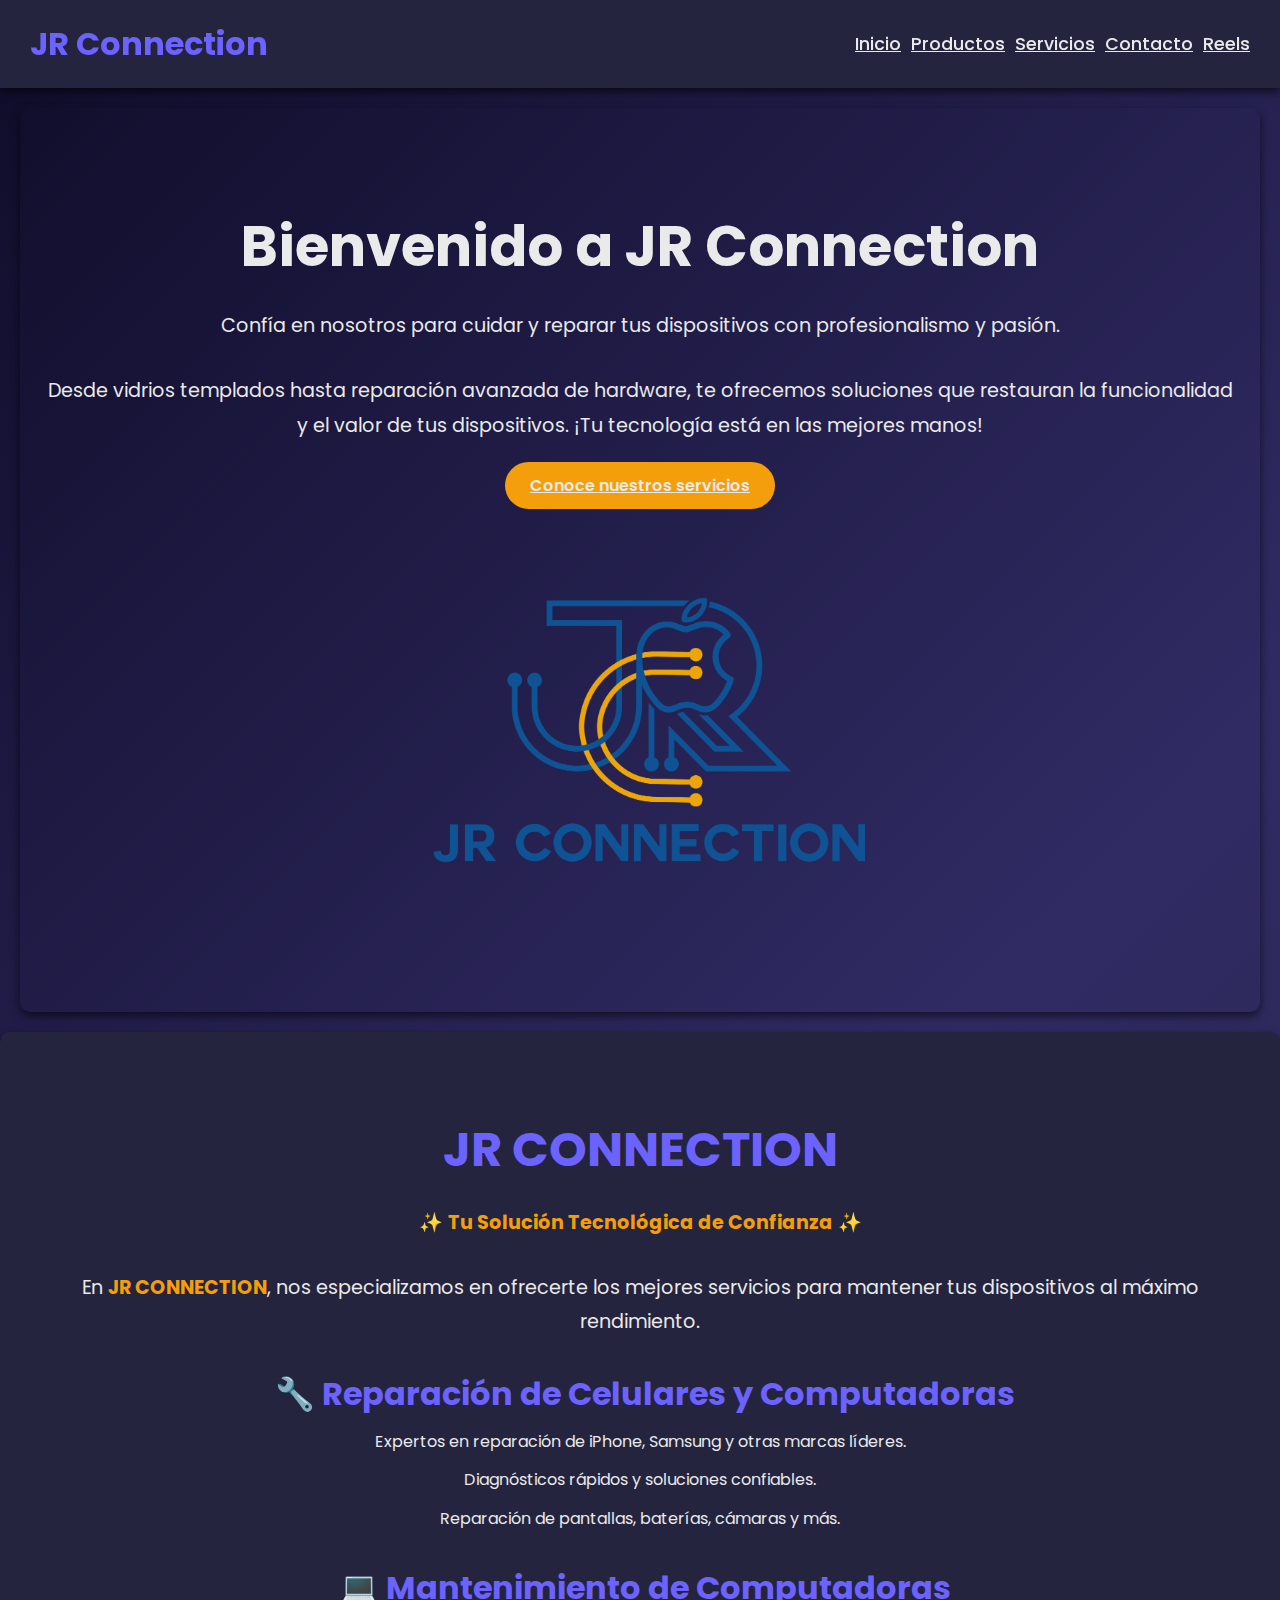
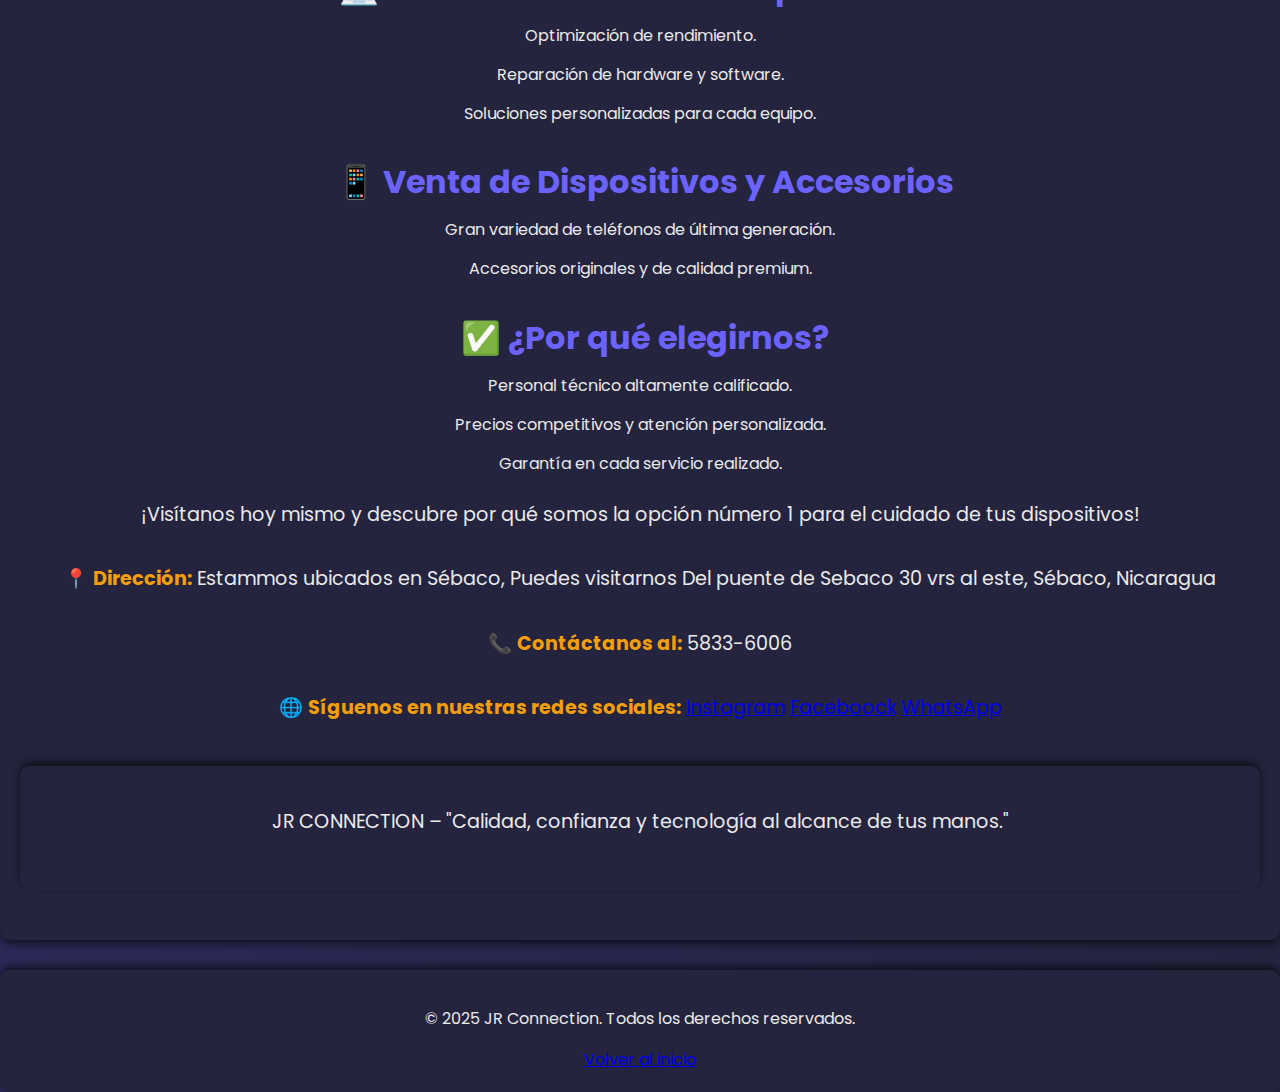
<file: index.html>
<!DOCTYPE html>
<html lang="en">
<head>
    <meta charset="UTF-8">
    <meta name="viewport" content="width=device-width, initial-scale=1.0">
    <title>JR Connection - Inicio</title>
    <link href="https://fonts.googleapis.com/css2?family=Poppins:wght@400;600;700&display=swap" rel="stylesheet">
    <link rel="stylesheet" href="Estilos.css">
</head>
<body>
    <!-- Header -->    
    <header>
        <div class="header-container">
            <div class="logo">JR Connection</div>
            <ul class="nav-links">
                <li><a href="index.html" class="active">Inicio</a></li>
                <li><a href="Productos.html">Productos</a></li>
                <li><a href="Servicios.html">Servicios</a></li>
                <li><a href="Contacto.html">Contacto</a></li>
                <li><a href="Reels.html">Reels</a></li>
            </ul>
        </div>
    </header>

    <!-- Hero Section -->
    <section class="hero">
        <div class="hero-text">
            <h2>Bienvenido a JR Connection</h2>
            <p>Confía en nosotros para cuidar y reparar tus dispositivos con profesionalismo y pasión.</p>
            <p>Desde vidrios templados hasta reparación avanzada de hardware, te ofrecemos soluciones que restauran la funcionalidad y el valor de tus dispositivos. ¡Tu tecnología está en las mejores manos!</p>
            <a href="Productos.html" class="cta-button">Conoce nuestros servicios</a>
        </div>
        <img src="Jr logo.png" alt="Soluciones tecnológicas" class="hero-image">

    </section>
    <section id="jr-connection">
        <h1>JR CONNECTION</h1>
        <p>✨ <strong>Tu Solución Tecnológica de Confianza</strong> ✨</p>
        
        <p>En <strong>JR CONNECTION</strong>, nos especializamos en ofrecerte los mejores servicios para mantener tus dispositivos al máximo rendimiento.</p>
      
        <div>
          <h2>🔧 Reparación de Celulares y Computadoras</h2>
          <ul>
            <li>Expertos en reparación de iPhone, Samsung y otras marcas líderes.</li>
            <li>Diagnósticos rápidos y soluciones confiables.</li>
            <li>Reparación de pantallas, baterías, cámaras y más.</li>
          </ul>
        </div>
      
        <div>
          <h2>💻 Mantenimiento de Computadoras</h2>
          <ul>
            <li>Optimización de rendimiento.</li>
            <li>Reparación de hardware y software.</li>
            <li>Soluciones personalizadas para cada equipo.</li>
          </ul>
        </div>
      
        <div>
          <h2>📱 Venta de Dispositivos y Accesorios</h2>
          <ul>
            <li>Gran variedad de teléfonos de última generación.</li>
            <li>Accesorios originales y de calidad premium.</li>
          </ul>
        </div>
      
        <div>
          <h2>✅ ¿Por qué elegirnos?</h2>
          <ul>
            <li>Personal técnico altamente calificado.</li>
            <li>Precios competitivos y atención personalizada.</li>
            <li>Garantía en cada servicio realizado.</li>
          </ul>
        </div>
      
        <p>¡Visítanos hoy mismo y descubre por qué somos la opción número 1 para el cuidado de tus dispositivos!</p>
      
        <p>📍 <strong>Dirección:</strong> Estammos ubicados en Sébaco, Puedes visitarnos Del puente de Sebaco 30 vrs al este, Sébaco, Nicaragua</p>
        <p>📞 <strong>Contáctanos al:</strong> 5833-6006</p>
        <p>🌐 <strong>Síguenos en nuestras redes sociales:</strong>  
  <a href="https://www.instagram.com/jrconnection?utm_source=ig_web_button_share_sheet&igsh=ZDNlZDc0MzIxNw==">Instagram</a>
           <a href="https://www.facebook.com/jrconnectionn">Faceboock</a>
           <a href=" https://api.whatsapp.com/send?phone=%2B50583567867&context=ARD9_14CpRMv1sk-gQtITTfUnclUgZsGM23Lyeq-N7rmlA9-Wm9crtr2A8_Vg6O1yPNxw9Lvnx0xbF-dRTSr8lRs17v9Ty1GkjmluaxdZf5DFy56KZ08vFfnzFSlQz9DpSJEWBE7N8QPa1lmkEZ7Zwuo5w&source=FB_Page&app=facebook&entry_point=page_cta&fbclid=IwZXh0bgNhZW0CMTAAAR2C7V-NC0Ws2czSPVO-ezS1fEb0pfQRrehcT2bK0bOv3kaXMq8RQxS8XCQ_aem_iDdGTpSKa-jMwLgSYbSFPQ">WhatsApp</a>
          </p>
      
        <footer>
          <p>JR CONNECTION – "Calidad, confianza y tecnología al alcance de tus manos."</p>
        </footer>
      </section>
      

    <!-- Footer -->
    <footer>
        <p>&copy; 2025 JR Connection. Todos los derechos reservados.</p>
        <a href="index.html">Volver al inicio</a>
    </footer>
</body>
</html>
</file>
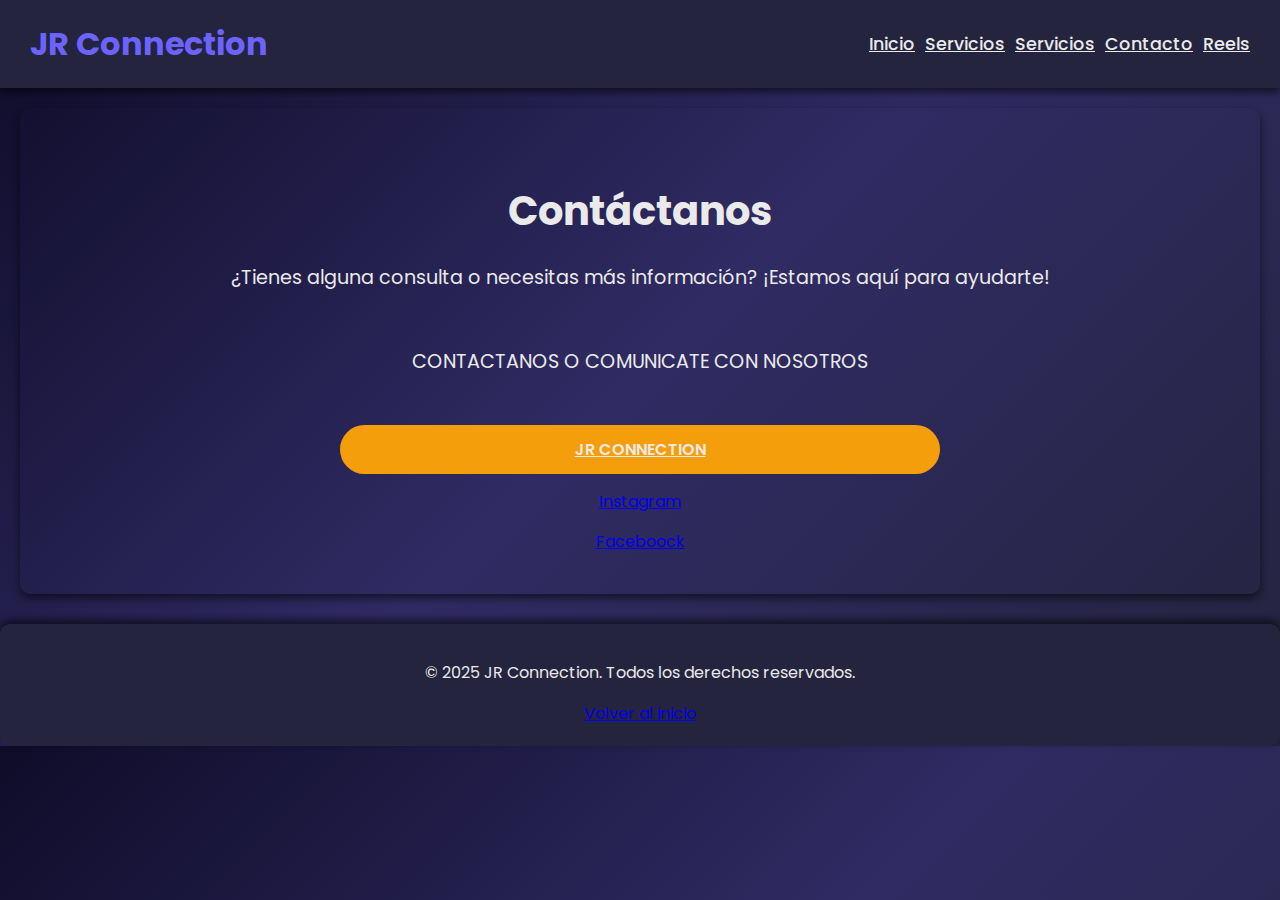
<file: Contacto.html>
<!DOCTYPE html>
<html lang="en">
<head>
    <meta charset="UTF-8">
    <meta name="viewport" content="width=device-width, initial-scale=1.0">
    <title>JR Connection - Contacto</title>
    <link href="https://fonts.googleapis.com/css2?family=Poppins:wght@400;600;700&display=swap" rel="stylesheet">
    <link rel="stylesheet" href="Estilos.css">
</head>
<body>
    <!-- Header -->
    <header>
        <div class="header-container">
            <div class="logo">JR Connection</div>
            <ul class="nav-links">
                <li><a href="index.html">Inicio</a></li>
                <li><a href="Productos.html">Servicios</a></li>
                <li><a href="Servicios.html" class="active">Servicios</a></li>
                <li><a href="Contacto.html">Contacto</a></li>
                <li><a href="Reels.html">Reels</a></li>
            </ul>
        </div>
    </header>

    <!--header-->
    <section class="contact">
        <h2>Contáctanos</h2>
        <p>¿Tienes alguna consulta o necesitas más información? ¡Estamos aquí para ayudarte!</p>
        <form class="contact-form">
          <P> CONTACTANOS O COMUNICATE CON NOSOTROS </P>
          
           
          <a href="https://api.whatsapp.com/send?phone=%2B50583567867&context=ARD9_14CpRMv1sk-gQtITTfUnclUgZsGM23Lyeq-N7rmlA9-Wm9crtr2A8_Vg6O1yPNxw9Lvnx0xbF-dRTSr8lRs17v9Ty1GkjmluaxdZf5DFy56KZ08vFfnzFSlQz9DpSJEWBE7N8QPa1lmkEZ7Zwuo5w&source=FB_Page&app=facebook&entry_point=page_cta&fbclid=IwZXh0bgNhZW0CMTAAAR2C7V-NC0Ws2czSPVO-ezS1fEb0pfQRrehcT2bK0bOv3kaXMq8RQxS8XCQ_aem_iDdGTpSKa-jMwLgSYbSFPQ" class="cta-button">JR CONNECTION</a>
          <a href="https://www.instagram.com/jrconnection?utm_source=ig_web_button_share_sheet&igsh=ZDNlZDc0MzIxNw==">Instagram</a>
          <a href="https://www.facebook.com/jrconnectionn">Faceboock</a>
        </form>
    </section>
 
    <!-- Footer -->
    <footer>
        <p>&copy; 2025 JR Connection. Todos los derechos reservados.</p>
        <a href="index.html">Volver al inicio</a>
    </footer>
</body>
</html>
</file>
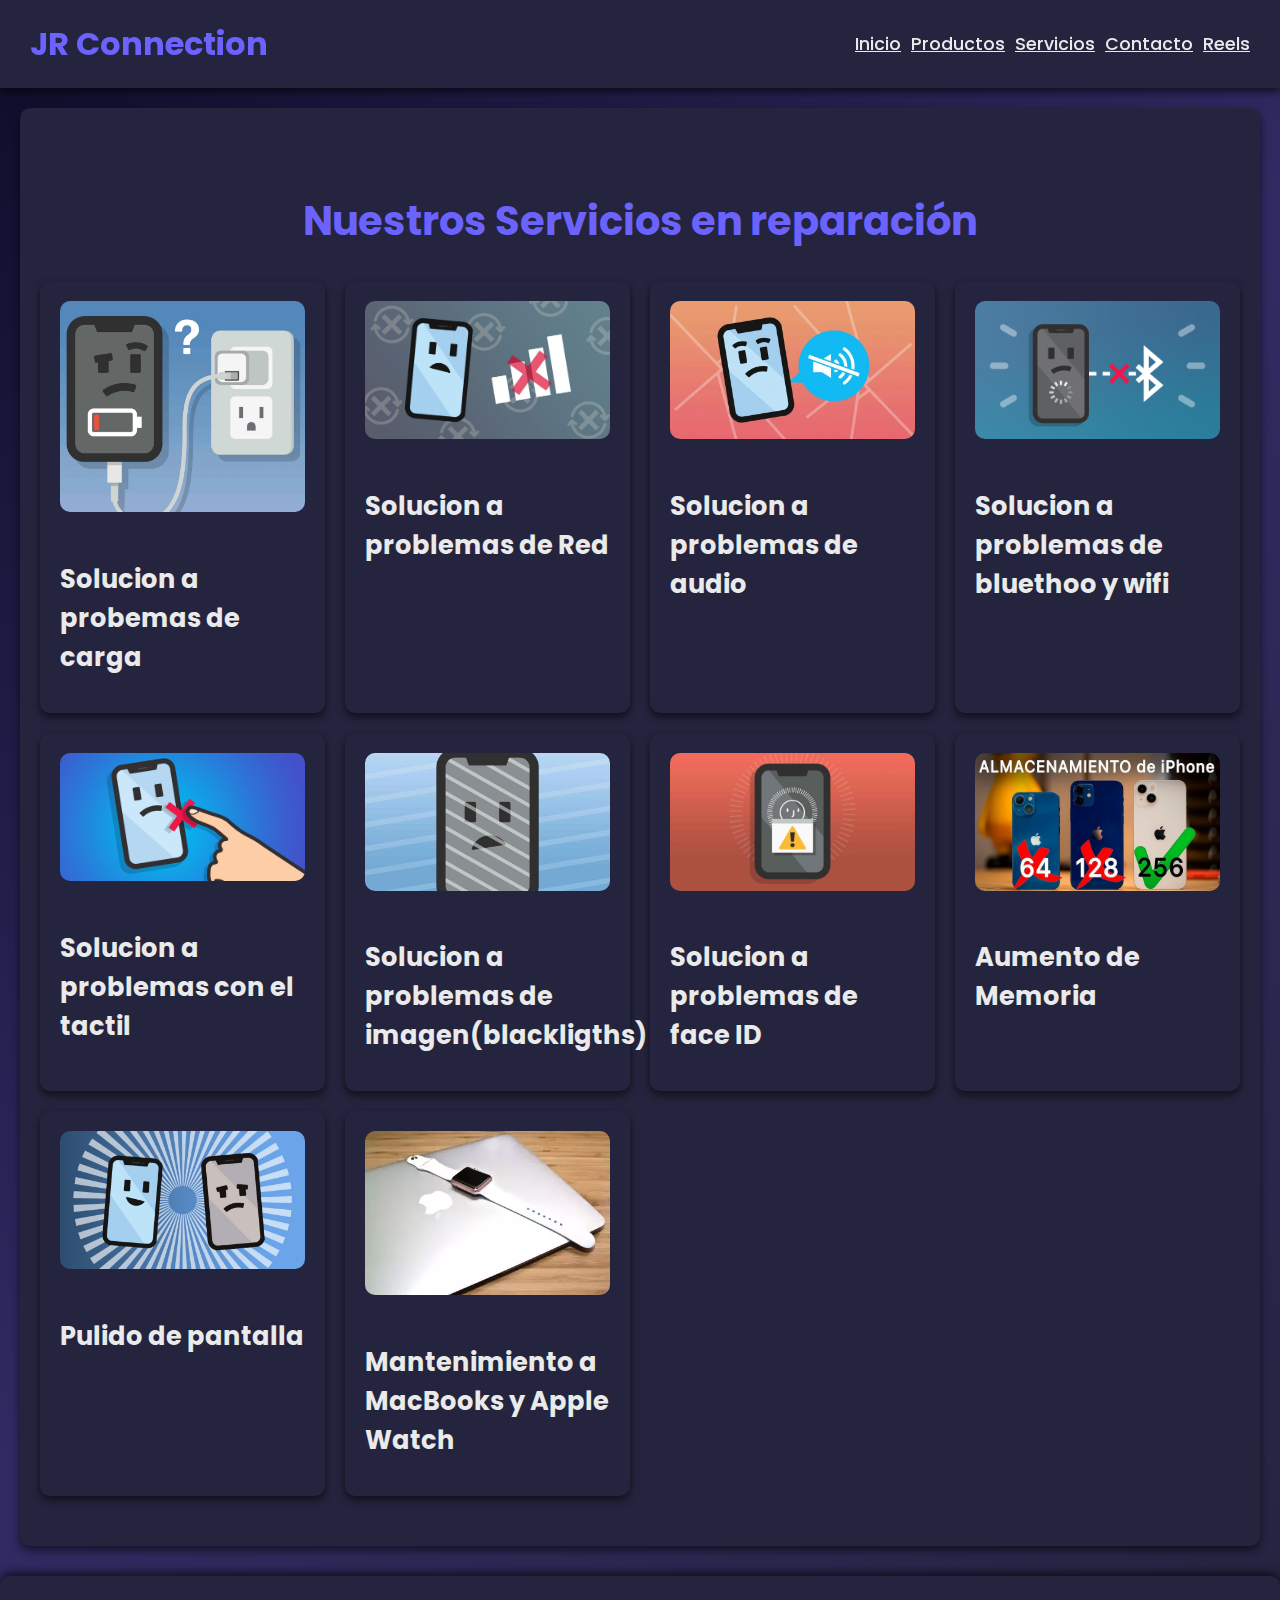
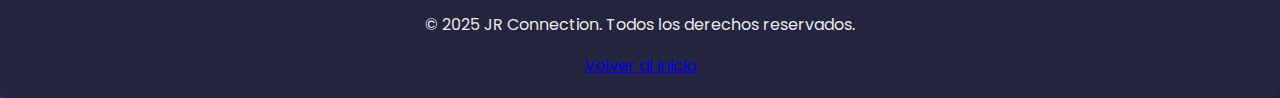
<file: Servicios.html>
<!DOCTYPE html>
<html lang="en">
<head>
    <meta charset="UTF-8">
    <meta name="viewport" content="width=device-width, initial-scale=1.0">
    <title>JR Connection - Servicios</title>
    <link href="https://fonts.googleapis.com/css2?family=Poppins:wght@400;600;700&display=swap" rel="stylesheet">
    <link rel="stylesheet" href="Estilos.css">
</head>
<body>
    <!-- Header -->
    <header>
        <div class="header-container">
            <div class="logo">JR Connection</div>
            <ul class="nav-links">
                <li><a href="index.html">Inicio</a></li>
                <li><a href="Productos.html" class="active">Productos </a></li>
                <li><a href="Servicios.html">Servicios</a></li>
                <li><a href="Contacto.html">Contacto</a></li>
                <li><a href="Reels.html">Reels</a></li>
            </ul>
        </div>
    </header>

    <!-- Productos -->
    <section class="products">
        <h2>Nuestros Servicios en reparación</h2>
        <div class="product-grid">
            <div class="product-card">
                <img src="Problemas de carga .png" alt="Solucion a problemas de carga ">
                
                <h3>Solucion a probemas de carga</h3>
                <p>  </p>
            </div>
            <div class="product-card">
                <img src="solucion a problema de red.png" alt="Solucion a Problemas de Red ">
                <h3>Solucion a problemas de Red  </h3>
                <p> </p>
            </div>
            
            <div class="product-card">
                <img src="solucion a problema de audio.png" alt="Solucion a problemas de audio">
                <h3>Solucion a problemas de audio  </h3>
                <p> </p>
            </div>
            <div class="product-card">
                <img src="Solucion a problemas de bluethoo.jpg" alt="Solucion a problemas de Bluethoo y wifi ">
                <h3>Solucion a problemas de bluethoo y wifi </h3>
                <p>  </p>
            </div>
            <div class="product-card">
                <img src="Problema del tactil .jpg" alt="Solucion al problema del tactil ">
                <h3>Solucion a problemas con el tactil </h3>
                <p>  </p>
            </div>
           
            <div class="product-card">
                <img src="Problemas con imagen (blackligths).jpg" alt="Solucion a problemas de imagen(blackligths)">
                <h3>Solucion a problemas de imagen(blackligths)</h3>
                <p></p>
            </div>
            <div class="product-card">
                <img src="problema de faceID.jpg" alt="Problemas de face id  ">
                <h3>Solucion a problemas de face ID </h3>
                <p>  </p>
            </div>
            <div class="product-card">
            <img src="Aumento de Memoria.jpg" alt="Aumento de Memoria  ">
                <h3>Aumento de Memoria </h3>
                <p>  </p>
            </div>
            <div class="product-card">
                <img src="Pulido de pantalla.jpg" alt="Pulido de pantalla">
                <h3>Pulido de pantalla </h3>
                <p></p>
            </div>
            <div class="product-card">
                <img src="Macs.webp" alt="Mantenimiento a MacBooks y Apple Watch ">
                <h3>Mantenimiento a MacBooks y Apple Watch</h3>
                <p> </p>
            </div>
        
        </div>
    </section>


    <!-- Footer -->
    <footer>
        <p>&copy; 2025 JR Connection. Todos los derechos reservados.</p>
        <a href="index.html">Volver al inicio</a>
    </footer>
</body>
</html>
</file>
<file: Estilos.css>
/* Variables */
:root {
    --primary: #6c63ff; /* Color principal */
    --secondary: #f59e0b; /* Color secundario */
    --accent: #00d1b2; /* Color de acento */
    --background: #1a1a2e; /* Fondo principal */
    --foreground: #eaeaea; /* Texto principal */
    --card-bg: #24243e; /* Fondo de tarjetas */
    --shadow: rgba(0, 0, 0, 0.6); /* Sombra */
    --font-primary: 'Poppins', sans-serif; /* Fuente principal */
    --font-secondary: 'Roboto', sans-serif; /* Fuente secundaria */
    --radius: 10px; /* Border radius */
}

/* Estilo global */
body {
    margin: 0;
    padding: 0;
    font-family: var(--font-primary);
    background: linear-gradient(135deg, #0f0c29, #302b63, #24243e);
    color: var(--foreground);
    scroll-behavior: smooth;
}

/* Animación general para desvanecerse */
@keyframes fadeIn {
    0% {
        opacity: 0;
        transform: translateY(50px);
    }
    100% {
        opacity: 1;
        transform: translateY(0);
    }
}

/* Animación de movimiento lateral */
@keyframes slideIn {
    0% {
        opacity: 0;
        transform: translateX(-100%);
    }
    100% {
        opacity: 1;
        transform: translateX(0);
    }
}

/* Animación de pulso */
@keyframes pulse {
    0% {
        transform: scale(1);
    }
    50% {
        transform: scale(1.07);
    }
    100% {
        transform: scale(1);
    }
}
    @media (max-width: 768px) {
        .nav-links {
            flex-direction: column;
            gap: 5px;
        }
    }
    
    .container {
        flex-direction: column; /* Cambiar de fila a columna en pantallas pequeñas */
    }

/* Header */
header {
    background: var(--card-bg);
    padding: 15px 30px;
    box-shadow: 0 4px 8px var(--shadow);
    position: sticky;
    top: 0;
    z-index: 100;
    animation: slideIn 1s ease-out;
}

.header-container {
    display: flex;
    justify-content: space-between;
    align-items: center;
}

.logo {
    font-size: 2rem;
    font-weight: bold;
    color: var(--primary);
    animation: fadeIn 1.5s ease-out;
}

.nav-links {
    list-style: none;
    display: flex;
    gap: 10px;
}

.nav-links li a {
    font-size: 1.1rem;
    font-weight: 500;
    color: var(--foreground);
    transition: transform 0.3s ease, color 0.3s ease;
    animation: fadeIn 2s ease-out;
}

.nav-links li a:hover {
    transform: scale(1.1);
    color: var(--secondary);
}

/* Hero Section */
.hero {
    display: flex;
    flex-direction: column;
    align-items: center;
    text-align: center;
    padding: 50px 20px;
    background: linear-gradient(135deg, #322e75 #5751c0, #121644);
    color: var(--foreground);
    box-shadow: 0 4px 10px var(--shadow);
    border-radius: var(--radius);
    margin: 20px;
    animation: fadeIn 2s ease-out;
}

.hero img {
    width: 50%;
    height: auto;
    animation: fadeIn 2s ease-out;
}

.hero h2 {
    font-size: 3.5rem;
    font-weight: 700;
    margin-bottom: 20px;
    animation: fadeIn 1.5s ease-out;
}

.hero p {
    font-size: 1.2rem;
    line-height: 1.8;
    margin-bottom: 30px;
    animation: fadeIn 2s ease-out;
}

.cta-button {
    padding: 12px 25px;
    font-size: 1rem;
    font-weight: 600;
    background: var(--secondary);
    color: var(--foreground);
    border: none;
    border-radius: 25px;
    cursor: pointer;
    transition: all 0.3s ease;
    animation: pulse 7s infinite;
}

.cta-button:hover {
    background: var(--accent);
    transform: translateY(-5px);
}

/* Product Section */
.products {
    padding: 50px 20px;
    background: var(--card-bg);
    border-radius: var(--radius);
    box-shadow: 0 4px 10px var(--shadow);
    margin: 20px;
    text-align: center;
    animation: fadeIn 2s ease-out;
}

.products h2 {
    font-size: 2.5rem;
    color: var(--primary);
    margin-bottom: 30px;
    animation: fadeIn 1.5s ease-out;
}

.product-grid {
    display: grid;
    grid-template-columns: repeat(auto-fit, minmax(280px, 1fr));
    gap: 20px;
}

.product-card {
    background: var(--card-bg);
    padding: 20px;
    border-radius: var(--radius);
    box-shadow: 0 4px 8px var(--shadow);
    transition: transform 0.3s ease;
    text-align: left;
    animation: slideIn 1s ease-out;
}

.product-card:hover {
    transform: translateY(-10px);
    background: linear-gradient(135deg, #6c63ff, #24243e);
}

.product-card img {
    width: 100%;
    border-radius: var(--radius);
    margin-bottom: 15px;
}

.product-card h3 {
    font-size: 1.6rem;
    color: var(--foreground);
    margin-bottom: 10px;
}

.product-card p {
    font-size: 1rem;
    line-height: 1.5;
    color: var(--foreground);
}

/* Contact Section */
.contact {
    padding: 40px 20px;
    background: linear-gradient(deg, #131127, #292663, #1a1a2e);
    color: var(--foreground);
    border-radius: var(--radius);
    box-shadow: 0 4px 10px var(--shadow);
    margin: 20px;
    text-align: center;
    animation: fadeIn 2s ease-out;
}

.contact h2 {
    font-size: 2.5rem;
    margin-bottom: 20px;
    animation: fadeIn 1.5s ease-out;
}

.contact p {
    font-size: 1.2rem;
    line-height: 1.8;
    margin-bottom: 30px;
    animation: fadeIn 2s ease-out;
}

.contact-form {
    display: flex;
    flex-direction: column;
    gap: 15px;
    max-width: 600px;
    margin: 0 auto;
}

.contact-form input,
.contact-form textarea {
    padding: 10px;
    font-size: 1rem;
    border: 2px solid var(--foreground);
    border-radius: var(--radius);
    background: transparent;
    color: var(--foreground);
    transition: border-color 0.3s ease;
}

.contact-form input:focus,
.contact-form textarea:focus {
    border-color: var(--accent);
}

.contact-form button {
    padding: 10px 20px;
    background: var(--secondary);
    color: var(--foreground);
    border: none;
    border-radius: 25px;
    cursor: pointer;
    transition: background 0.3s ease, transform 0.3s ease;
    animation: pulse 2s infinite;
}

.contact-form button:hover {
    background: var(--primary);
    transform: translateY(-5px);
}

/* JR CONNECTION Section */
#jr-connection {
    padding: 50px 20px;
    background: var(--card-bg);
    color: var(--foreground);
    border-radius: var(--radius);
    box-shadow: 0 4px 10px var(--shadow);
    margin: 20px 0;
    text-align: center;
    animation: fadeIn 2s ease-out;
}

#jr-connection h1 {
    font-size: 3rem;
    color: var(--primary);
    margin-bottom: 20px;
    animation: fadeIn 1.5s ease-out;
}

#jr-connection p {
    font-size: 1.2rem;
    line-height: 1.8;
    margin-bottom: 30px;
    animation: fadeIn 2s ease-out;
}

#jr-connection h2 {
    font-size: 2rem;
    color: var(--primary);
    margin-top: 30px;
    margin-bottom: 10px;
    animation: fadeIn 2s ease-out;
}

#jr-connection ul {
    list-style: none;
    padding: 0;
    margin: 0;
    font-size: 1rem;
    color: var(--foreground);
    line-height: 1.8;
    animation: fadeIn 2s ease-out;
}

#jr-connection ul li {
    margin-bottom: 10px;
}

/* Footer Styling */
#jr-connection footer {
    margin-top: 40px;
    font-size: 1rem;
    text-align: center;
}

/* Icon style for the section */
#jr-connection h2::before {
    content: "";
    font-size: 2rem;
    margin-right: 10px;
}

/* Additional Styling for Contact Info */
#jr-connection p strong {
    color: var(--secondary);
}

/* Footer */
footer {
    padding: 20px;
    text-align: center;
    background: var(--card-bg);
    color: var(--foreground);
    box-shadow: 0 -4px 8px var(--shadow);
    margin-top: 30px;
    border-radius: var(--radius);
}
.card{  
    padding: 50px 20px;
    background: var(--card-bg);
    color: var(--foreground);
    border-radius: var(--radius);
    box-shadow: 0 4px 10px var(--shadow);
    margin: 20px 0;
    text-align: center;
    animation: fadeIn 2s ease-out;
}
</file>
